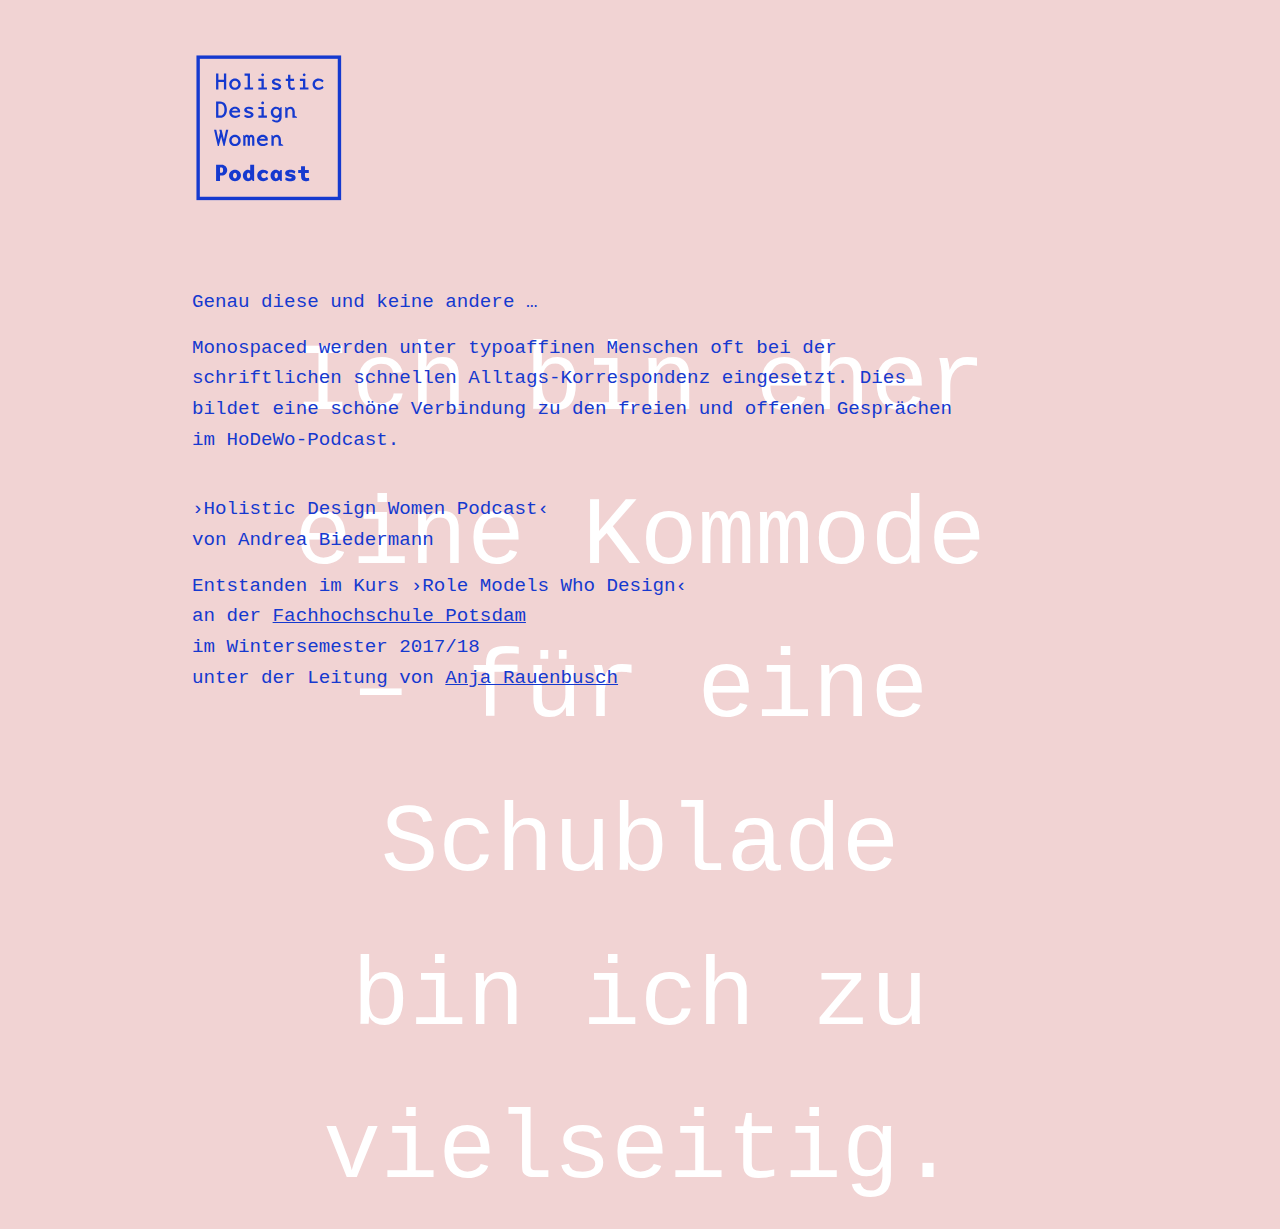
<file: impressum.html>
<!DOCTYPE html>
<html lang="de">
<head>
  <meta charset="utf-8">

  <!-- The viewport meta tag is important for correct responsive behavior on mobile devices. -->
  <meta name="viewport" content="width=device-width, initial-scale=1.0">

  <title>Impressum · Holistic Design Women Podcast</title>

  <!-- Do not edit the normalize.css file. More info: https://github.com/necolas/normalize.css/ -->
  <link href="css/normalize.css" rel="stylesheet">
  <link href="css/style.css" rel="stylesheet">

</head>

<body>
  
  <div class="wrapper">  

    <header>
      <svg id="logo" version="1.1" xmlns="http://www.w3.org/2000/svg" xmlns:xlink="http://www.w3.org/1999/xlink" x="0px" y="0px" viewBox="0 0 500 500" style="enable-background:new 0 0 500 500;" xml:space="preserve">
      <g id="frame">
        <rect x="20" y="20" width="460" height="460"/>
      </g>
      <g id="hdwp">
        <g>
          <path d="M103.9,93.6V73.1h7.5v52.6h-7.5v-25h-18v25h-7.5V73.1h7.5v20.4H103.9z"/>
          <path d="M158.6,108c0,10.2-8.3,18.4-18.7,18.4c-10.4,0-18.7-8.2-18.7-18.4c0-10.2,8.3-18.4,18.7-18.4
            C150.3,89.6,158.6,97.8,158.6,108z M129,108c0,6.2,4.8,11.3,10.9,11.3c6.1,0,10.9-5.1,10.9-11.3s-4.8-11.3-10.9-11.3
            C133.8,96.7,129,101.8,129,108z"/>
          <path d="M198.9,118.6v7.1h-27.8v-7.1h10.1V80.3h-10.1v-7.1h17.6v45.4H198.9z"/>
          <path d="M243.9,118.6v7.1h-27.8v-7.1h10.1v-21h-10.1v-7.1h17.6v28.2H243.9z M230,82.1c-2.5,0-4.5-2-4.5-4.4c0-2.5,2-4.5,4.5-4.5
            s4.5,2,4.5,4.5C234.5,80.1,232.5,82.1,230,82.1z"/>
          <path d="M275.3,126.6c-5,0-10.2-1.7-14.8-4.1l1-6.5c5.5,2.4,10.6,3.8,14.2,3.8c3.8,0,6.3-1,6.3-3.6c0-6-22-4-22-15.9
            c0-6.3,5.9-10.7,14.3-10.7c5.2,0,10.3,1.7,15.3,4.5l-2.7,5.7c-4.1-1.9-8.5-3.5-12.6-3.5c-4.1,0-5.9,1.1-5.9,3.1
            c0,5.6,22.1,4.6,22.1,15.8C290.5,122.5,283.9,126.6,275.3,126.6z"/>
          <path d="M324.6,126.6c-7.4,0-11.9-5.4-11.9-14v-15h-7.5v-7.1h7.5V77.6h7.5v12.8h12v7.1h-12v14.7c0,5.3,2.2,7.7,6.3,7.7
            c2.3,0,5.7-0.8,7.4-1.6l1.4,6C332.5,125.4,329.4,126.6,324.6,126.6z"/>
          <path d="M379.1,118.6v7.1h-27.8v-7.1h10.1v-21h-10.1v-7.1h17.6v28.2H379.1z M365.2,82.1c-2.5,0-4.5-2-4.5-4.4c0-2.5,2-4.5,4.5-4.5
            c2.5,0,4.5,2,4.5,4.5C369.7,80.1,367.7,82.1,365.2,82.1z"/>
          <path d="M424.9,102c-3.6-3.2-7.5-5.3-12.5-5.3c-6.7,0-12.2,4.8-12.2,11.3c0,6.5,5.5,11.3,12.2,11.3c4.9,0,8.6-2,12.5-5.3l3.5,5.3
            c-4.4,4.4-10.1,7.1-16.5,7.1c-11.2,0-19.4-8.2-19.4-18.4c0-10.2,8.2-18.4,19.4-18.4c6.4,0,12.2,2.7,16.6,7.1L424.9,102z"/>
          <path d="M78.4,164.6h12.9c14.6,0,22.3,11.7,22.3,26.3s-7.7,26.3-22.3,26.3c-1.1,0-12.9,0-12.9,0V164.6z M85.9,210.1h6
            c9.8,0,13.7-8.5,13.7-19.1c0-10.7-3.9-19.1-13.7-19.1c-1.4,0-6,0-6,0V210.1z"/>
          <path d="M141.2,210.9c4.2,0,8.6-1.2,12.4-4.9l3.5,4.9c-4.4,4.4-10.1,7.1-16.5,7.1c-11.2,0-19.4-8.2-19.4-18.4
            c0-10.2,8-18.4,19.1-18.4c10,0,18.8,8.5,15.9,19.3H129C129,206.8,134.8,210.9,141.2,210.9z M140.2,188.2c-3.8,0-7.7,1.4-9.8,6
            h18.5C148.2,189.6,143.5,188.2,140.2,188.2z"/>
          <path d="M185.2,218.1c-5,0-10.2-1.7-14.8-4.1l1-6.5c5.5,2.4,10.6,3.8,14.2,3.8c3.8,0,6.3-1,6.3-3.6c0-6-22-4-22-15.9
            c0-6.3,5.9-10.7,14.3-10.7c5.2,0,10.3,1.7,15.3,4.5l-2.7,5.7c-4.1-1.9-8.5-3.5-12.6-3.5c-4.1,0-5.9,1.1-5.9,3.1
            c0,5.6,22.1,4.6,22.1,15.8C200.4,214,193.8,218.1,185.2,218.1z"/>
          <path d="M243.9,210.1v7.1h-27.8v-7.1h10.1v-21h-10.1v-7.1h17.6v28.2H243.9z M230,173.6c-2.5,0-4.5-2-4.5-4.4c0-2.5,2-4.5,4.5-4.5
            s4.5,2,4.5,4.5C234.5,171.6,232.5,173.6,230,173.6z"/>
          <path d="M274.7,233c-6.5,0-11.5-3.4-14.4-5.6l2.9-5.2c2.5,1.7,7.1,4.1,11.9,4.1s9-3.2,9-10V214c-2.9,2.5-6.6,4-10.6,4
            c-9.5,0-17.1-8.2-17.1-18.4c0-10.2,7.6-18.4,17.1-18.4c5,0,9.5,2.3,12.7,6.1l2.9-5.3h2.6v33.7C291.6,226.8,284.1,233,274.7,233z
             M274.1,188.2c-5.6,0-9.9,5.1-9.9,11.3s4.4,11.3,9.9,11.3c5.6,0,10-5.1,10-11.3S279.7,188.2,274.1,188.2z"/>
          <path d="M341.9,214.6v2.6h-15v-19c0-6.4-3.5-9.8-7.5-9.8c-4.1,0-8.3,3.7-8.3,8.3v20.5h-7.5v-35.3h2.6l2.9,5.2
            c2.5-3.5,7.1-5.9,11.6-5.9c7.7,0,13.8,6.5,13.8,16.8v12.7L341.9,214.6z"/>
          <path d="M110.8,256.2h7.4l-12.2,53.3h-3.3l-7.7-30l-7.7,30h-3.3l-12.2-53.3H79l6.9,32.2l5.4-22.9l-2.4-9.3h7.4l7.7,32.2
            L110.8,256.2z"/>
          <path d="M158.6,291.1c0,10.2-8.3,18.4-18.7,18.4c-10.4,0-18.7-8.2-18.7-18.4c0-10.2,8.3-18.4,18.7-18.4
            C150.3,272.7,158.6,280.9,158.6,291.1z M129,291.1c0,6.2,4.8,11.3,10.9,11.3c6.1,0,10.9-5.1,10.9-11.3c0-6.2-4.8-11.3-10.9-11.3
            C133.8,279.7,129,284.8,129,291.1z"/>
          <path d="M188.5,308.7h-7.2V285c0-3.2-1.7-5-3.6-5c-2,0-3.6,1.9-3.6,4.2v24.5h-7.2v-35.3h2.5l1.9,3.5c1.7-2.5,4.4-4.3,7.6-4.3
            c2.9,0,5.5,1.4,7.2,3.8c1.7-2.2,4.3-3.8,7.2-3.8c5.5,0,9.7,4.8,9.7,12.4v23.7h-7.2V285c0-3.2-1.7-5-3.6-5c-2,0-3.6,1.9-3.6,4.2
            V308.7z"/>
          <path d="M231.3,302.4c4.2,0,8.6-1.2,12.4-4.9l3.5,4.9c-4.4,4.4-10.1,7.1-16.5,7.1c-11.2,0-19.4-8.2-19.4-18.4
            c0-10.2,8-18.4,19.1-18.4c10,0,18.8,8.5,15.9,19.3h-27.3C219.1,298.3,224.9,302.4,231.3,302.4z M230.3,279.7c-3.8,0-7.7,1.4-9.8,6
            H239C238.3,281.2,233.6,279.7,230.3,279.7z"/>
          <path d="M296.9,306.2v2.6h-15v-19c0-6.4-3.5-9.8-7.5-9.8c-4.1,0-8.3,3.7-8.3,8.3v20.5h-7.5v-35.3h2.6l2.9,5.2
            c2.5-3.5,7.1-5.9,11.6-5.9c7.7,0,13.8,6.5,13.8,16.8v12.7L296.9,306.2z"/>
        </g>
        <g id="Podcast">
          <path d="M97.1,405.4c-0.8,0-5.9,0-5.9,0V423H78.4v-52.6h18.7c9.6,0,17.5,7.9,17.5,17.5C114.5,397.5,106.7,405.4,97.1,405.4z
             M95.6,379.6c-0.5,0-4.4,0-4.4,0v16.5h4.4c2.8,0,5.7-1.5,5.7-8.3S98.3,379.6,95.6,379.6z"/>
          <path d="M159.4,405.3c0,10.2-8.6,18.4-19.4,18.4c-10.8,0-19.4-8.2-19.4-18.4c0-10.2,8.6-18.4,19.4-18.4
            C150.7,386.9,159.4,395.1,159.4,405.3z M133.5,405.3c0,5.9,2.6,9.3,6.4,9.3c3.8,0,6.4-3.5,6.4-9.3c0-5.9-2.6-9.3-6.4-9.3
            C136.2,396,133.5,399.5,133.5,405.3z"/>
          <path d="M189.5,370.4h12.8V423h-4.1l-3.8-4.9c-3.1,3.5-7.3,5.6-12.1,5.6c-9.3,0-16.7-8.2-16.7-18.4c0-10.2,7.4-18.4,16.7-18.4
            c2.6,0,5,0.7,7.2,1.8V370.4z M178.6,405.3c0,5.9,2.3,9.3,5.4,9.3c3.2,0,5.5-3.5,5.5-9.3c0-5.9-2.3-9.3-5.5-9.3
            C180.8,396,178.6,399.5,178.6,405.3z"/>
          <path d="M243.8,401.1c-2.7-2.6-5.6-4.7-9.3-4.7c-5,0-9.2,3.6-9.2,8.9c0,5.3,4.1,8.9,9.2,8.9c3.6,0,6.5-2,9.3-4.7l4.4,7.1
            c-4.4,4.4-10.1,7.1-16.5,7.1c-11.2,0-19.4-8.2-19.4-18.4c0-10.2,8.2-18.4,19.4-18.4c6.4,0,12.2,2.7,16.6,7.1L243.8,401.1z"/>
          <path d="M288.3,387.7h4.1V423h-4.1l-3.8-4.9c-3.1,3.5-7.3,5.6-12.1,5.6c-9.3,0-16.7-8.2-16.7-18.4c0-10.2,7.4-18.4,16.7-18.4
            c4.8,0,9,2.2,12.1,5.6L288.3,387.7z M268.7,405.3c0,5.9,2.3,9.3,5.4,9.3c3.2,0,5.5-3.5,5.5-9.3c0-5.9-2.3-9.3-5.5-9.3
            C270.9,396,268.7,399.5,268.7,405.3z"/>
          <path d="M320.4,423.9c-5,0-12.1-1.7-16.7-4.1l1.1-8.8c4.4,2.2,9.8,4,15.2,4c2.9,0,4.9-0.5,4.9-2.2c0-4.5-21.7-1.9-21.7-14.6
            c0-8.3,7.8-11.5,16.2-11.5c5.2,0,12.2,1.7,17.2,4.5l-2.6,8c-3.2-1.7-7.8-3.7-14.2-3.7c-3.2,0-4.3,0.6-4.3,1.7
            c0,4.1,21.9,2.5,21.9,14.4C337.5,421.1,328.9,423.9,320.4,423.9z"/>
          <path d="M345.7,397.4v-9.7h9.3v-12.8h12.8v12.8h12.4v9.7h-12.4v9c0,5.2,1.7,7.4,5.7,7.4c3.8,0,5.6-0.8,7.1-1.4l1.3,8.8
            c-3.2,1.2-7.1,2.6-12.4,2.6c-9.2,0-14.4-5.4-14.4-16v-10.4H345.7z"/>
        </g>
      </g>
      </svg>
    </header>

    <section>
      <div class="text">
        <p>
          Genau diese und keine andere …
        </p>
        <p>  
          Monospaced werden unter typoaffinen Menschen oft bei der schriftlichen schnellen Alltags-Korrespondenz eingesetzt. Dies bildet eine schöne Verbindung zu den freien und offenen Gesprächen im HoDeWo-Podcast.
        </p>
      </div>
      
      <div class="text">
        <p>
          ›Holistic Design Women Podcast‹<br>
          von Andrea Biedermann
        </p>
        <p>
          Entstanden im Kurs ›Role Models Who Design‹<br>
          an der <a href="https://www.fh-potsdam.de">Fachhochschule Potsdam</a><br>
          im Wintersemester 2017/18<br>
          unter der Leitung von <a href="https://www.behance.net/AnjaRauenbusch">Anja Rauenbusch</a>
        </p>  
      </div>
    </section>

    <figure class="cover">
      <h2 id="background">Ich bin eher eine Kommode – für eine Schublade bin ich zu vielseitig.</h2>
    </figure>
    
  </div>

  <script type="text/javascript" src="http://ajax.googleapis.com/ajax/libs/jquery/1.7.2/jquery.min.js"></script>
  <script type="text/javascript" src="js/main.js"></script>
    
</body>
</html>
</file>
<file: css/style.css>
* {
  box-sizing: border-box;
  -webkit-box-sizing: border-box;
  -moz-box-sizing: border-box;
  -ms-box-sizing: border-box;
  -o-box-sizing: border-box;
}

/* RESET */
p, ul, h1, h2, h3 {
  padding: 0;
  margin: 0;
  font-size: 1rem;
}

html {
}

body {
  background-color: #F1D3D3;
  color: #1539CF;
  font-family: base-mono-wide, monospace;
  font-weight: normal;
  font-style: normal;
  text-rendering: optimizeLegibility;
  height: 100%;
}

header {
  display: block;
  margin-bottom: 6vw;
  position: relative;
}

section {
  margin-bottom: 6vw;
}

#splash-logo {
  width: 32vw;
  height: 32vw;
}

#logo {
  width: 12vw;
  height: 12vw;
}

#hdwp {
  fill: #1539CF;
}

rect {
  fill: none;
  stroke: #1539CF;;
  stroke-width: 11;
  stroke-miterlimit:10;
}

.text {
  width: 60vw;
  margin-bottom: 2.4em;
}

p {
  font-size: 1.2em;
  line-height: 1.6em;
  margin-bottom: 0.8em;
}

a {
  text-decoration: underline;
  color: #1539CF;
}

.wrapper {
  margin: 0 auto;
  overflow: scroll;
  height: 100%;
  width: 70%;
  align-items: center;
  padding: 4vw 0 0 0;
}

li.episode_item {
  margin: 4vw 0 0 4vw;
}

.episode_item {
  box-sizing: border-box;
  color: #1539CF;
  border: 6px solid;
  border-color: #1539CF;
  padding: 1em;
  display: inline-block; 
  height: 200px; 
  width: 200px;
  position: relative;
  overflow: hidden;
  font-size: 1em;
  line-height: 1.4em;
}

.episode_no {
  font-size: 2.2em;
  font-weight: bold;
  font-style: italic;
  margin-top: 40%;
}

.episode_info {
  height: 200px; 
  width: 200px;
  position: absolute; 
  left: 0; 
  bottom: 0;
  padding: 1em;
  z-index: 0;
  background: #1539CF;
  color: #F1D3D3;

  -webkit-transition: all 0.3s ease 0s;
     -moz-transition: all 0.3s ease 0s;
      -ms-transition: all 0.3s ease 0s;
       -o-transition: all 0.3s ease 0s;
          transition: all 0.3s ease 0s;
  
  -webkit-transform: translate(0,100%);
     -moz-transform: translate(0,100%);
      -ms-transform: translate(0,100%);
       -o-transform: translate(0,100%);
          transform: translate(0,100%);
  opacity: 1;
}

a.episode_info {
  color: #F1D3D3;
  text-decoration: none;
}

li:hover .episode_info {
  height: 100%;
  -webkit-transform: translate(0,0);
     -moz-transform: translate(0,0);
      -ms-transform: translate(0,0);
       -o-transform: translate(0,0);
          transform: translate(0,0);
  opacity: 1;
}

.link_more:after {
    content: ' →';
}

figure {
  margin: 0 auto;
  margin-top: 18vw;
  width: 55%;

}

.cover {
  position: absolute;
  top: 0;
  left: 0;
  right: 0;
  bottom: 0;
  z-index: -700;
}

.cover h2 {
  font-size: 6em;
  line-height: 1.6em;
  font-weight: normal;
  color: white;
  text-align: center;
  margin-top: 6vw;
  margin-bottom: 6vw;
}

@-webkit-keyframes fadeIn { from { opacity:0; } to { opacity:1; } }
@-moz-keyframes fadeIn { from { opacity:0; } to { opacity:1; } }
@keyframes fadeIn { from { opacity:0; } to { opacity:1; } }
 
.fade-in {
  opacity:0;
  -webkit-animation:fadeIn ease-in 1; 
  -moz-animation:fadeIn ease-in 1;
  animation:fadeIn ease-in 1;
 
  -webkit-animation-fill-mode:forwards;  
  -moz-animation-fill-mode:forwards;
  animation-fill-mode:forwards;
 
  -webkit-animation-duration:0.3s;
  -moz-animation-duration:0.3s;
  animation-duration:0.3s;

  -webkit-animation-delay: 0.5s;
  -moz-animation-delay: 0.5s;
  animation-delay: 0.5s;
}

.splash {
  /*background: url('../img/splash-bg.jpg') center center;*/
  background-color: #F1D3D3;
  position: fixed;
  top: 0;
  right: 0;
  bottom: 0;
  left: 0;
  min-height: 360px;
  z-index: 999;
  background-size: cover;
  background-attachment: fixed;
  text-align: center;
}

.splash-title {
  margin: 6vw 0 0 0;
  -webkit-animation-delay: 1s;
  -moz-animation-delay: 1s;
  animation-delay: 1s;
}

a.splash-arrow {
  color: #1539CF;
  font-size: 1.2em;
  position: absolute;
  bottom: 55px;
  left: 50%;
  margin-left: -25px;
  padding: 10px;
  width: 50px;
  height: 50px;
  font-weight: bold;
  -webkit-transition: all 0.1s ease;
  -moz-transition: all 0.1s ease;
  -o-transition: all 0.1s ease;
  transition: all 0.1s ease;
  -webkit-animation-delay: 1.5s;
  -moz-animation-delay: 1.5s;
  animation-delay: 1.5s;
  border: 3px solid #1539CF;
  -webkit-border-radius: 50%;
  -moz-border-radius: 50%;
  border-radius: 50%;
}

a.splash-arrow:hover {
  text-decoration: none;
  bottom: 50px;
}

@media all and (max-width: 690px) {
  .splash-title {font-size: 2em;}
}

@media all and (max-width: 480px) {
  .splash-title {font-size: 1.5em;}
}
</file>
